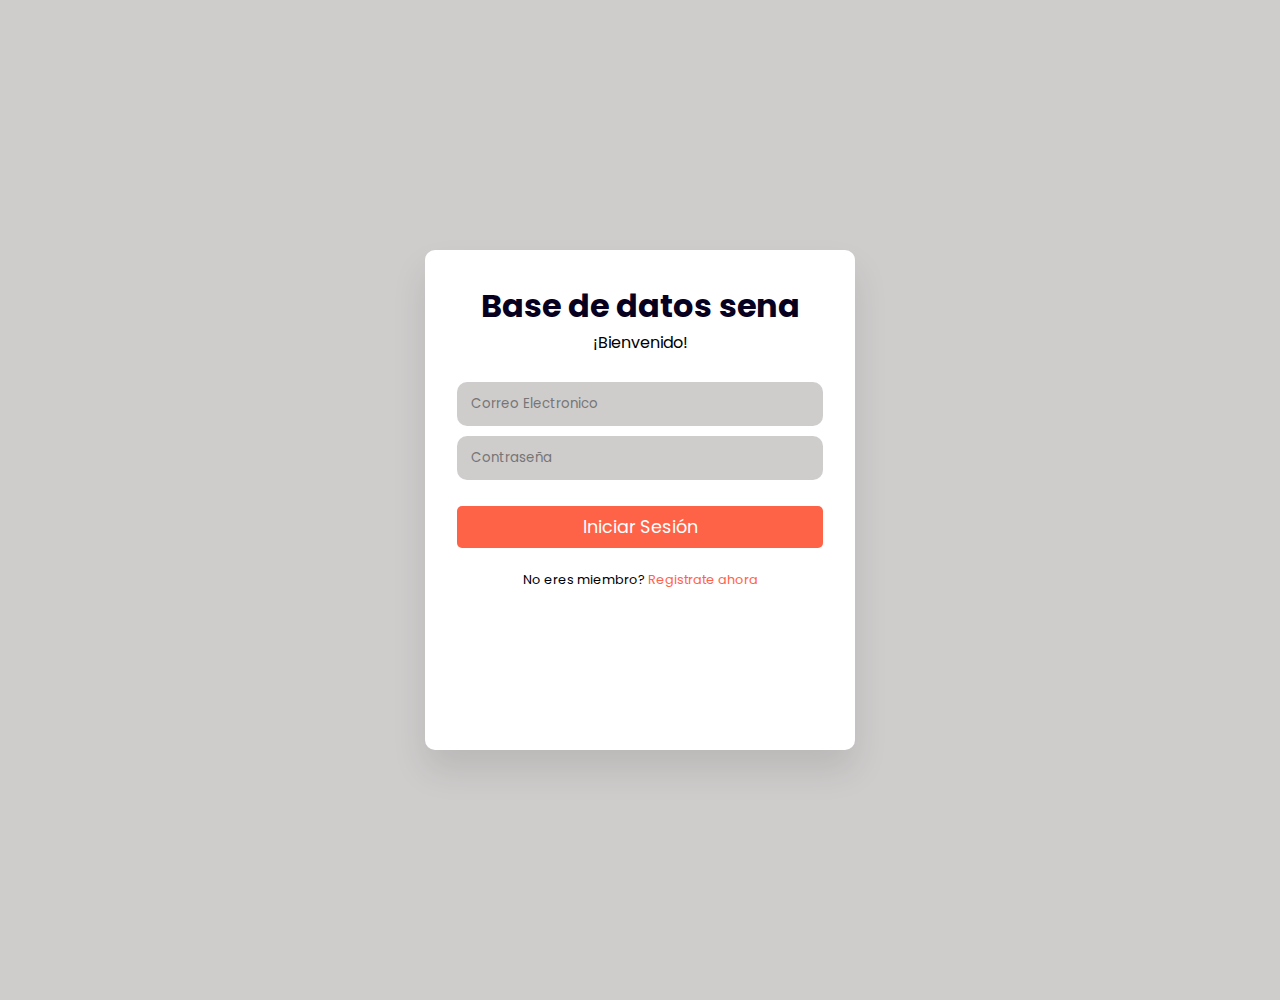
<file: index.html>
<!DOCTYPE html>
<html lang="en">
<head>
    <meta charset="UTF-8">
    <meta http-equiv="X-UA-Compatible" content="IE=edge">
    <meta name="viewport" content="width=device-width, initial-scale=1.0">
    <title>Base de datos sena</title>
    <link rel="stylesheet" href="css/login.css">
</head>
<body>
    <header>
    </header>
    <main>
        <div class="contenedor">
            <h1>Base de datos sena</h1>
            <p>¡Bienvenido!</p>
            <!--Login-->
            <form action="php/Validar.php"  method="POST">
                    <input type="text" placeholder="Correo Electronico" name="Email">
                    <input type="password" placeholder="Contraseña" name="Contraseña">
                    <button>Iniciar Sesión</button>
            </form>
    <div class="not-member">
      No eres miembro? <a href="registrar.php">Registrate ahora</a>
        </div>
    </main>
</body>
</html>
</file>
<file: css/login.css>
@import url('https://fonts.googleapis.com/css2?family=Poppins:wght@400;600&display=swap');
*{
  margin: 0;
  padding: 0;
  box-sizing: border-box;
  font-family: "Poppins", sans-serif;
}
body{
  background: rgba(163, 157, 157, 0.527);
}
.contenedor{
  width: 430px;
  height: 500px;
  padding: 2rem 0 1rem 0;
  margin: 250px auto;
  background: #fff;
  border-radius: 10px;
  text-align: center;
  box-shadow: 0 20px 35px rgba(0, 0, 0, 0.1);
}
h1{
  font-size: 2rem;
  color: #07001f;
}
p{
  margin-bottom: 1.7rem;
}
form input{
  width: 85%;
  outline: none;
  border: none;
  background: rgba(163, 157, 157, 0.527);
  padding: 12px 14px;
  margin-bottom: 10px;
  border-radius: 10px;
}
.recover{
  text-align: right;
  font-size: 0.8rem;
  margin: 0.2rem 1.7rem 0 0;
}
.recover a{
  text-decoration: none;
  color: #07001f;
}
button{
  font-size: 1.1rem;
  margin-top: 1rem;
  padding: 8px 0;
  border-radius: 5px;
  outline: none;
  border: none;
  width: 85%;
  background: tomato;
  color: #fff;
  cursor: pointer;
}
button:hover{
  background: rgba(122, 30, 30, 0.767);
}
.or{
  font-size: 0.8rem;
  margin-top: 1.5rem;
}
.not-member{
  font-size: 0.8rem;
  margin-top: 1.4rem;
}
.not-member a{
  color: tomato;
  text-decoration: none;
}
a:hover{
  text-decoration: underline;
}
.boton{
  background-color: tomato;
  color: wheat;
}
</file>
